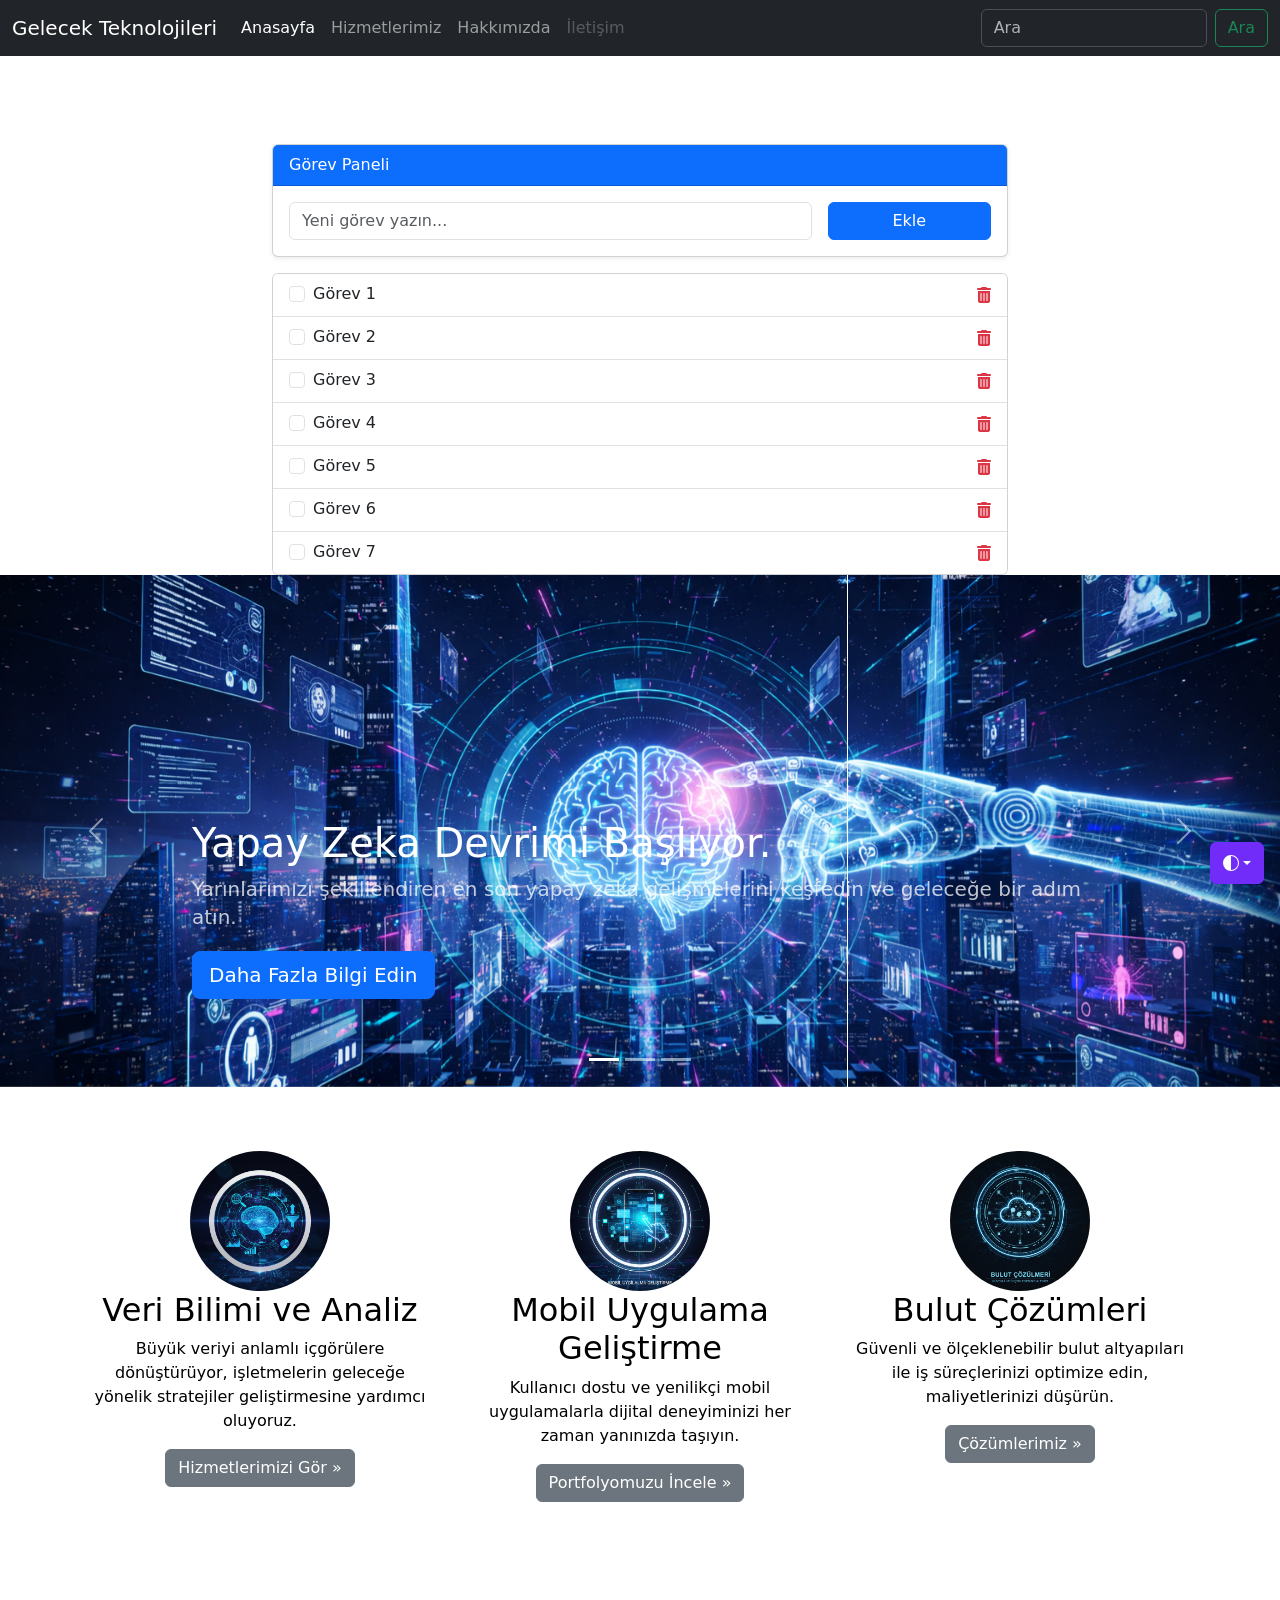
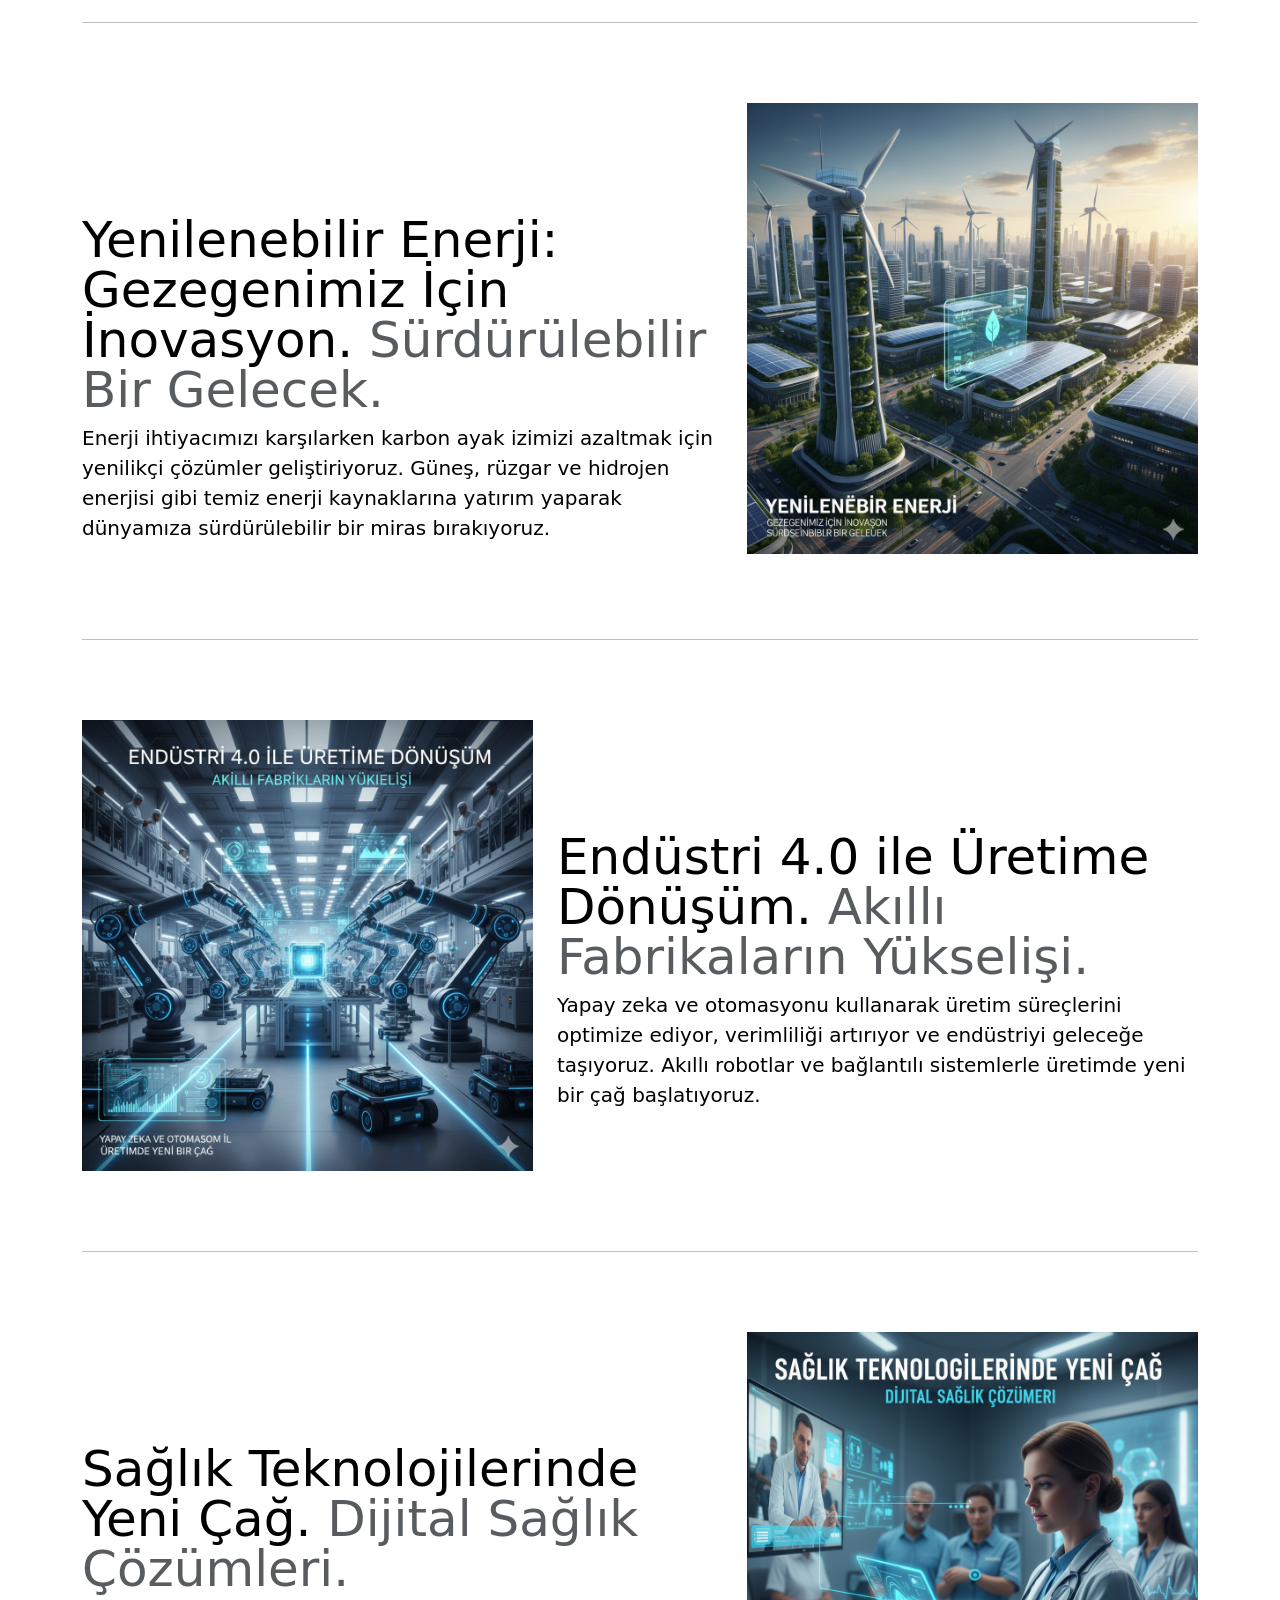
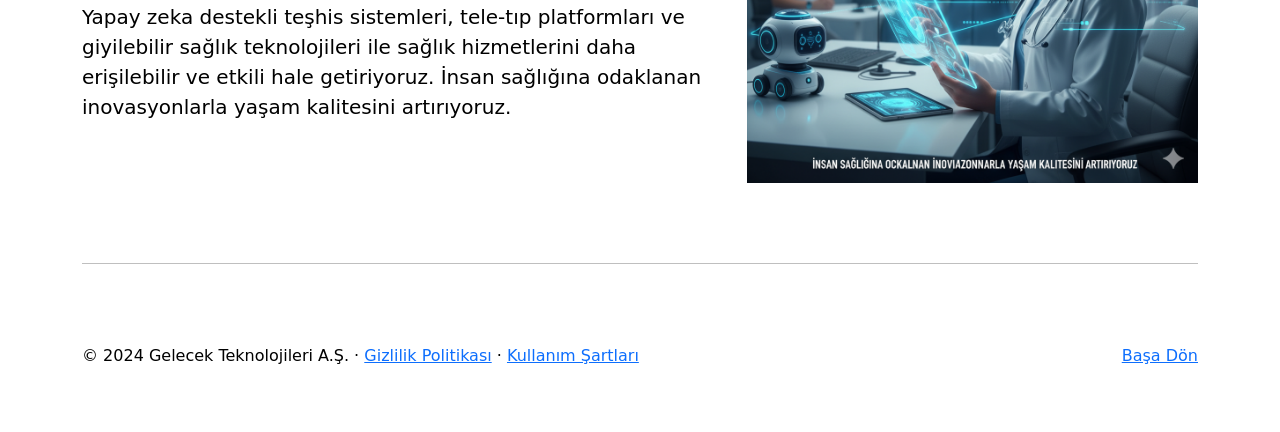
<file: İP site/IPR2526-main/site/index.html>
<!DOCTYPE html>
<html lang="en" data-bs-theme="auto">
  <head>
    <meta charset="utf-8" />
    <meta name="viewport" content="width=device-width, initial-scale=1" />
    <meta name="description" content="Gelecek Teknolojileri ve İnovasyon" />
    <meta name="author" content="Your Name or Company" />
    <meta name="generator" content="Astro v5.13.2" />
    <title>Gelecek Teknolojileri | İnovasyon</title>
    <link rel="canonical" href="https://yourwebsite.com/carousel/" />
    <link href="https://cdn.jsdelivr.net/npm/bootstrap@5.3.3/dist/css/bootstrap.min.css" rel="stylesheet" integrity="sha384-QWTKZyjpPEjISv5WaRU9OFeRpok6YctnYmDr5pNlyT2bRjXh0JMhjY6hW+ALEwIH" crossorigin="anonymous">
    <link rel="stylesheet" href="https://cdnjs.cloudflare.com/ajax/libs/font-awesome/6.5.1/css/all.min.css">
    <link rel="apple-touch-icon" href="/docs/5.3/assets/img/favicons/apple-touch-icon.png" sizes="180x180" />
    <link rel="icon" href="/docs/5.3/assets/img/favicons/favicon-32x32.png" sizes="32x32" type="image/png" />
    <link rel="icon" href="/docs/5.3/assets/img/favicons/favicon-16x16.png" sizes="16x16" type="image/png" />
    <link rel="manifest" href="/docs/5.3/assets/img/favicons/manifest.json" />
    <link rel="mask-icon" href="/docs/5.3/assets/img/favicons/safari-pinned-tab.svg" color="#712cf9" />
    <link rel="icon" href="/docs/5.3/assets/img/favicons/favicon.ico" />
    <meta name="theme-color" content="#712cf9" />
    <link href="carousel.css" rel="stylesheet" />
    <style>
      .bd-placeholder-img {
        font-size: 1.125rem;
        text-anchor: middle;
        -webkit-user-select: none;
        -moz-user-select: none;
        user-select: none;
      }
      @media (min-width: 768px) {
        .bd-placeholder-img-lg {
          font-size: 3.5rem;
        }
      }
      .b-example-divider {
        width: 100%;
        height: 3rem;
        background-color: #0000001a;
        border: solid rgba(0, 0, 0, 0.15);
        border-width: 1px 0;
        box-shadow: inset 0 0.5em 1.5em #0000001a, inset 0 0.125em 0.5em #00000026;
      }
      .b-example-vr {
        flex-shrink: 0;
        width: 1.5rem;
        height: 100vh;
      }
      .bi {
        vertical-align: -0.125em;
        fill: currentColor;
      }
      .nav-scroller {
        position: relative;
        z-index: 2;
        height: 2.75rem;
        overflow-y: hidden;
      }
      .nav-scroller .nav {
        display: flex;
        flex-wrap: nowrap;
        padding-bottom: 1rem;
        margin-top: -1px;
        overflow-x: auto;
        text-align: center;
        white-space: nowrap;
        -webkit-overflow-scrolling: touch;
      }
      .btn-bd-primary {
        --bd-violet-bg: #712cf9;
        --bd-violet-rgb: 112.520718, 44.062154, 249.437846;
        --bs-btn-font-weight: 600;
        --bs-btn-color: var(--bs-white);
        --bs-btn-bg: var(--bd-violet-bg);
        --bs-btn-border-color: var(--bd-violet-bg);
        --bs-btn-hover-color: var(--bs-white);
        --bs-btn-hover-bg: #6528e0;
        --bs-btn-hover-border-color: #6528e0;
        --bs-btn-focus-shadow-rgb: var(--bd-violet-rgb);
        --bs-btn-active-color: var(--bs-btn-hover-color);
        --bs-btn-active-bg: #5a23c8;
        --bs-btn-active-border-color: #5a23c8;
      }
      .bd-mode-toggle {
        z-index: 1500;
      }
      .bd-mode-toggle .bi {
        width: 1em;
        height: 1em;
      }
      .bd-mode-toggle .dropdown-menu .active .bi {
        display: block !important;
      }
      .task { display: flex; align-items: center; justify-content: space-between; }
    .delete-btn { cursor: pointer; color: #dc3545; }
    </style>
  </head>
  <body>
    <svg xmlns="http://www.w3.org/2000/svg" class="d-none">
      <symbol id="check2" viewBox="0 0 16 16">
        <path
          d="M13.854 3.646a.5.5 0 0 1 0 .708l-7 7a.5.5 0 0 1-.708 0l-3.5-3.5a.5.5 0 1 1 .708-.708L6.5 10.293l6.646-6.647a.5.5 0 0 1 .708 0z"
        ></path>
      </symbol>
      <symbol id="circle-half" viewBox="0 0 16 16">
        <path d="M8 15A7 7 0 1 0 8 1v14zm0 1A8 8 0 1 1 8 0a8 8 0 0 1 0 16z"></path>
      </symbol>
      <symbol id="moon-stars-fill" viewBox="0 0 16 16">
        <path
          d="M6 .278a.768.768 0 0 1 .08.858 7.208 7.208 0 0 0-.878 3.46c0 4.021 3.278 7.277 7.318 7.277.527 0 1.04-.055 1.533-.16a.787.787 0 0 1 .81.316.733.733 0 0 1-.031.893A8.349 8.349 0 0 1 8.344 16C3.734 16 0 12.286 0 7.71 0 4.266 2.114 1.312 5.124.06A.752.752 0 0 1 6 .278z"
        ></path>
        <path
          d="M10.794 3.148a.217.217 0 0 1 .412 0l.387 1.162c.173.518.579.924 1.097 1.097l1.162.387a.217.217 0 0 1 0 .412l-1.162.387a1.734 1.734 0 0 0-1.097 1.097l-.387 1.162a.217.217 0 0 1-.412 0l-.387-1.162A1.734 1.734 0 0 0 9.31 6.593l-1.162-.387a.217.217 0 0 1 0-.412l1.162-.387a1.734 1.734 0 0 0 1.097-1.097l.387-1.162zM13.863.099a.145.145 0 0 1 .274 0l.258.774c.115.346.386.617.732.732l.774.258a.145.145 0 0 1 0 .274l-.774.258a1.156 1.156 0 0 0-.732.732l-.258.774a.145.145 0 0 1-.274 0l-.258-.774a1.156 1.156 0 0 0-.732-.732l-.774-.258a.145.145 0 0 1 0-.274l.774-.258c.346-.115.617-.386.732-.732L13.863.1z"
        ></path>
      </symbol>
      <symbol id="sun-fill" viewBox="0 0 16 16">
        <path
          d="M8 12a4 4 0 1 0 0-8 4 4 0 0 0 0 8zM8 0a.5.5 0 0 1 .5.5v2a.5.5 0 0 1-1 0v-2A.5.5 0 0 1 8 0zm0 13a.5.5 0 0 1 .5.5v2a.5.5 0 0 1-1 0v-2A.5.5 0 0 1 8 13zm8-5a.5.5 0 0 1-.5.5h-2a.5.5 0 0 1 0-1h2a.5.5 0 0 1 .5.5zM3 8a.5.5 0 0 1-.5.5h-2a.5.5 0 0 1 0-1h2A.5.5 0 0 1 3 8zm10.657-5.657a.5.5 0 0 1 0 .707l-1.414 1.415a.5.5 0 1 1-.707-.708l1.414-1.414a.5.5 0 0 1 .707 0zm-9.193 9.193a.5.5 0 0 1 0 .707L3.05 13.657a.5.5 0 0 1-.707-.707l1.414-1.414a.5.5 0 0 1 .707 0zm9.193 2.121a.5.5 0 0 1-.707 0l-1.414-1.414a.5.5 0 0 1 .707-.707l1.414 1.414a.5.5 0 0 1 0 .707zM4.464 4.465a.5.5 0 0 1-.707 0L2.343 3.05a.5.5 0 1 1 .707-.707l1.414 1.414a.5.5 0 0 1 0 .708z"
        ></path>
      </symbol>
    </svg>
    <!-- TEMA DEĞİŞTİRİCİ BUTON (Sağ Alt Köşe) -->
    <div class="dropdown position-fixed bottom-0 end-0 mb-3 me-3 bd-mode-toggle" style="z-index: 2000;">
      <button class="btn btn-bd-primary py-2 dropdown-toggle d-flex align-items-center" id="bd-theme" type="button" aria-expanded="false" data-bs-toggle="dropdown" aria-label="Toggle theme (auto)">
        <svg class="bi my-1 theme-icon-active" width="1em" height="1em"><use href="#circle-half"></use></svg>
        <span class="visually-hidden" id="bd-theme-text">Temayı Değiştir</span>
      </button>
      <ul class="dropdown-menu dropdown-menu-end shadow" aria-labelledby="bd-theme-text">
        <li>
          <button type="button" class="dropdown-item d-flex align-items-center" data-bs-theme-value="light">
            <svg class="bi me-2 opacity-50" width="1em" height="1em"><use href="#sun-fill"></use></svg> Aydınlık
          </button>
        </li>
        <li>
          <button type="button" class="dropdown-item d-flex align-items-center" data-bs-theme-value="dark">
            <svg class="bi me-2 opacity-50" width="1em" height="1em"><use href="#moon-stars-fill"></use></svg> Karanlık
          </button>
        </li>
        <li>
          <button type="button" class="dropdown-item d-flex align-items-center active" data-bs-theme-value="auto">
            <svg class="bi me-2 opacity-50" width="1em" height="1em"><use href="#circle-half"></use></svg> Otomatik
          </button>
        </li>
      </ul>
    </div>

    <!-- GÖREV PANELİ -->
    <div class="container mt-5 pt-5">
      <div class="row justify-content-center">
        <div class="col-md-8">
          <div class="card shadow-sm">
            <div class="card-header bg-primary text-white">Görev Paneli</div>
            <div class="card-body">
              <form class="row g-3" id="taskForm">
                <div class="col-9">
                  <input type="text" class="form-control" id="inputadd" placeholder="Yeni görev yazın...">
                </div>
                <div class="col-3">
                  <button id="btnAdd" type="submit" class="btn btn-primary w-100">Ekle</button>
                </div>
              </form>
            </div>
          </div>
          <div class="card mt-3">
            <ul id="task-list" class="list-group list-group-flush"> </ul>
          </div>
        </div>
      </div>
    </div>
    <header data-bs-theme="dark">
      <nav class="navbar navbar-expand-md navbar-dark fixed-top bg-dark">
        <div class="container-fluid">
          <a class="navbar-brand" href="#">Gelecek Teknolojileri</a>
          <button
            class="navbar-toggler"
            type="button"
            data-bs-toggle="collapse"
            data-bs-target="#navbarCollapse"
            aria-controls="navbarCollapse"
            aria-expanded="false"
            aria-label="Toggle navigation"
          >
            <span class="navbar-toggler-icon"></span>
          </button>
          <div class="collapse navbar-collapse" id="navbarCollapse">
            <ul class="navbar-nav me-auto mb-2 mb-md-0">
              <li class="nav-item">
                <a class="nav-link active" aria-current="page" href="#">Anasayfa</a>
              </li>
              <li class="nav-item">
                <a class="nav-link" href="#">Hizmetlerimiz</a>
              </li>
              <li class="nav-item">
                <a class="nav-link" href="#">Hakkımızda</a>
              </li>
              <li class="nav-item">
                <a class="nav-link disabled" aria-disabled="true">İletişim</a>
              </li>
            </ul>
            <form class="d-flex" role="search">
              <input class="form-control me-2" type="search" placeholder="Ara" aria-label="Search" />
              <button class="btn btn-outline-success" type="submit">Ara</button>
            </form>
          </div>
        </div>
      </nav>
    </header>

    <main>
      <div id="myCarousel" class="carousel slide mb-6" data-bs-ride="carousel">
        <div class="carousel-indicators">
          <button
            type="button"
            data-bs-target="#myCarousel"
            data-bs-slide-to="0"
            class="active"
            aria-current="true"
            aria-label="Slide 1"
          ></button>
          <button type="button" data-bs-target="#myCarousel" data-bs-slide-to="1" aria-label="Slide 2"></button>
          <button type="button" data-bs-target="#myCarousel" data-bs-slide-to="2" aria-label="Slide 3"></button>
        </div>
        <div class="carousel-inner">
          <div class="carousel-item active">
            <img src="resim carousel.png" class="d-block w-100" alt="Yapay Zeka Devrimi" />
            <div class="container">
              <div class="carousel-caption text-start">
                <h1>Yapay Zeka Devrimi Başlıyor.</h1>
                <p class="opacity-75">
                  Yarınlarımızı şekillendiren en son yapay zeka gelişmelerini keşfedin ve geleceğe bir adım atın.
                </p>
                <p><a class="btn btn-lg btn-primary" href="#">Daha Fazla Bilgi Edin</a></p>
              </div>
            </div>
          </div>
          <div class="carousel-item">
            <img src="resim carousel2.png" class="d-block w-100" alt="Carousel Resmi 2" />
            <div class="container">
              <div class="carousel-caption">
                <h1>Sürdürülebilir Bir Gelecek İçin İnovasyon.</h1>
                <p>Çevre dostu teknolojilerle dünyamızı nasıl dönüştürdüğümüzü görün ve yeşil bir gelecek inşa edin.</p>
                <p><a class="btn btn-lg btn-primary" href="#">Projelerimizi İncele</a></p>
              </div>
            </div>
          </div>
          <div class="carousel-item">
            <img src="resim carousel3.png" class="d-block w-100" alt="Carousel Resmi 3" />
            <div class="container">
              <div class="carousel-caption text-end">
                <h1>Sanal Gerçeklikle Yeni Deneyimler.</h1>
                <p>Sınırları zorlayan sanal ve artırılmış gerçeklik uygulamalarıyla dijital evrenin kapılarını aralayın.</p>
                <p><a class="btn btn-lg btn-primary" href="#">Denemeye Başla</a></p>
              </div>
            </div>
          </div>
        </div>
        <button class="carousel-control-prev" type="button" data-bs-target="#myCarousel" data-bs-slide="prev">
          <span class="carousel-control-prev-icon" aria-hidden="true"></span>
          <span class="visually-hidden">Previous</span>
        </button>
        <button class="carousel-control-next" type="button" data-bs-target="#myCarousel" data-bs-slide="next">
          <span class="carousel-control-next-icon" aria-hidden="true"></span>
          <span class="visually-hidden">Next</span>
        </button>
      </div>

      <div class="container marketing">
        <div class="row">
          <div class="col-lg-4">
            <img src="yuvarlak ikon 1.png" class="bd-placeholder-img rounded-circle" width="140" height="140" alt="Yuvarlak İkon 1">
            <h2 class="fw-normal">Veri Bilimi ve Analiz</h2>
            <p>
              Büyük veriyi anlamlı içgörülere dönüştürüyor, işletmelerin geleceğe yönelik stratejiler geliştirmesine yardımcı oluyoruz.
            </p>
            <p><a class="btn btn-secondary" href="#">Hizmetlerimizi Gör &raquo;</a></p>
          </div>
          <div class="col-lg-4">
            <img src="yuvarlak ikon 2.png" class="bd-placeholder-img rounded-circle" width="140" height="140" alt="Yuvarlak İkon 2">
            <h2 class="fw-normal">Mobil Uygulama Geliştirme</h2>
            <p>
              Kullanıcı dostu ve yenilikçi mobil uygulamalarla dijital deneyiminizi her zaman yanınızda taşıyın.
            </p>
            <p><a class="btn btn-secondary" href="#">Portfolyomuzu İncele &raquo;</a></p>
          </div>
          <div class="col-lg-4">
            <img src="yuvarlak ikon 3.png" class="bd-placeholder-img rounded-circle" width="140" height="140" alt="Yuvarlak İkon 3">
            <h2 class="fw-normal">Bulut Çözümleri</h2>
            <p>Güvenli ve ölçeklenebilir bulut altyapıları ile iş süreçlerinizi optimize edin, maliyetlerinizi düşürün.</p>
            <p><a class="btn btn-secondary" href="#">Çözümlerimiz &raquo;</a></p>
          </div>
        </div>

        <hr class="featurette-divider" />

        <div class="row featurette">
          <div class="col-md-7">
            <h2 class="featurette-heading fw-normal lh-1">
              Yenilenebilir Enerji: Gezegenimiz İçin İnovasyon. <span class="text-body-secondary">Sürdürülebilir Bir Gelecek.</span>
            </h2>
            <p class="lead">
              Enerji ihtiyacımızı karşılarken karbon ayak izimizi azaltmak için yenilikçi çözümler geliştiriyoruz. Güneş, rüzgar ve hidrojen enerjisi gibi temiz enerji kaynaklarına yatırım yaparak dünyamıza sürdürülebilir bir miras bırakıyoruz.
            </p>
          </div>
          <div class="col-md-5">
            <img src="featurette resim 1.png" class="bd-placeholder-img bd-placeholder-img-lg featurette-image img-fluid mx-auto" width="500" height="500" alt="Featurette Resmi 1">
          </div>
        </div>

        <hr class="featurette-divider" />

        <div class="row featurette">
          <div class="col-md-7 order-md-2">
            <h2 class="featurette-heading fw-normal lh-1">
              Endüstri 4.0 ile Üretime Dönüşüm. <span class="text-body-secondary">Akıllı Fabrikaların Yükselişi.</span>
            </h2>
            <p class="lead">
              Yapay zeka ve otomasyonu kullanarak üretim süreçlerini optimize ediyor, verimliliği artırıyor ve endüstriyi geleceğe taşıyoruz. Akıllı robotlar ve bağlantılı sistemlerle üretimde yeni bir çağ başlatıyoruz.
            </p>
          </div>
          <div class="col-md-5 order-md-1">
            <img src="featurette resim 2.png" class="bd-placeholder-img bd-placeholder-img-lg featurette-image img-fluid mx-auto" width="500" height="500" alt="Featurette Resmi 2">
          </div>
        </div>

        <hr class="featurette-divider" />

        <div class="row featurette">
          <div class="col-md-7">
            <h2 class="featurette-heading fw-normal lh-1">
              Sağlık Teknolojilerinde Yeni Çağ. <span class="text-body-secondary">Dijital Sağlık Çözümleri.</span>
            </h2>
            <p class="lead">
              Yapay zeka destekli teşhis sistemleri, tele-tıp platformları ve giyilebilir sağlık teknolojileri ile sağlık hizmetlerini daha erişilebilir ve etkili hale getiriyoruz. İnsan sağlığına odaklanan inovasyonlarla yaşam kalitesini artırıyoruz.
            </p>
          </div>
          <div class="col-md-5">
            <img src="featurette resim 3.png" class="bd-placeholder-img bd-placeholder-img-lg featurette-image img-fluid mx-auto" width="500" height="500" alt="Featurette Resmi 3">
          </div>
        </div>

        <hr class="featurette-divider" />

      </div>

      <footer class="container">
        <p class="float-end"><a href="#">Başa Dön</a></p>
        <p>&copy; 2024 Gelecek Teknolojileri A.Ş. &middot; <a href="#">Gizlilik Politikası</a> &middot; <a href="#">Kullanım Şartları</a></p>
      </footer>
    </main>

    <script>
      "use strict"
      let gorevler = [
        { id: 1, "gorevAdi": "Görev 1" },
        { id: 2, "gorevAdi": "Görev 2" },
        { id: 3, "gorevAdi": "Görev 3" },
        { id: 4, "gorevAdi": "Görev 4" },
        { id: 5, "gorevAdi": "Görev 5" },
        { id: 6, "gorevAdi": "Görev 6" },
        { id: 7, "gorevAdi": "Görev 7" }

      ];

      Gorevlistesi();

      function Gorevlistesi() {
            let ul = document.getElementById("task-list");
            ul.innerHTML = "";
            
            for (let gorev of gorevler) {
                let li = `<li class="task list-group-item">
                        <div class="form-check">
                            <input id="${gorev.id}" class="form-check-input" type="checkbox">
                            <label class="form-check-label" for="${gorev.id}">${gorev.gorevAdi}</label>
                        </div>
                        <i onclick="deleteGorev(${gorev.id})" class="fa-solid fa-trash-can text-danger" style="cursor:pointer"></i>              
                    </li>`;
                ul.insertAdjacentHTML("beforeend", li);
            }
        }
       document.querySelector("#taskForm").addEventListener("submit", function(e) {
        e.preventDefault();
        newGorev();
    });

    function newGorev() {
        let input = document.querySelector("#inputadd");
        if (input.value.trim() != "") {
            let newId = gorevler.length > 0 ? gorevler[gorevler.length - 1].id + 1 : 1;
            gorevler.push({ "id": newId, "gorevAdi": input.value });
            input.value = "";
            Gorevlistesi();
        }
    }

    function deleteGorev(id) {
        gorevler = gorevler.filter(g => g.id !== id);
        Gorevlistesi();
    }
      (() => {
        const getStoredTheme = () => localStorage.getItem('theme')
        const setStoredTheme = theme => localStorage.setItem('theme', theme)
        const getPreferredTheme = () => {
          const storedTheme = getStoredTheme()
          if (storedTheme) return storedTheme
          return window.matchMedia('(prefers-color-scheme: dark)').matches ? 'dark' : 'light'
        }
        const setTheme = theme => {
          if (theme === 'auto') {
            document.documentElement.setAttribute('data-bs-theme', (window.matchMedia('(prefers-color-scheme: dark)').matches ? 'dark' : 'light'))
          } else {
            document.documentElement.setAttribute('data-bs-theme', theme)
          }
        }
        setTheme(getPreferredTheme())
        window.addEventListener('DOMContentLoaded', () => {
          document.querySelectorAll('[data-bs-theme-value]').forEach(toggle => {
            toggle.addEventListener('click', () => {
              const theme = toggle.getAttribute('data-bs-theme-value')
              setStoredTheme(theme)
              setTheme(theme)
            })
          })
        })
      })()
        
   </script>
     <script src="https://cdn.jsdelivr.net/npm/bootstrap@5.3.8/dist/js/bootstrap.bundle.min.js"></script>
  </body>
</html>
</file>
<file: İP site/IPR2526-main/site/carousel.css>
body {
  padding-top: 3rem;
  padding-bottom: 3rem;
  color: rgb(var(--bs-theme-rgb));
}

.carousel {
  margin-bottom: 4rem;
}
.carousel-caption {
  bottom: 3rem;
  z-index: 10;
}

.carousel-item {
  height: 32rem;
}
.carousel-item > img {
  position: absolute;
  top: 0;
  left: 0;
  min-width: 100%;
  height: 32rem;
  object-fit: cover;
}



.marketing .col-lg-4 {
  margin-bottom: 1.5rem;
  text-align: center;
}
.marketing h2 {
  font-weight: 400;
}
.marketing .col-lg-4 p {
  margin-right: .75rem;
  margin-left: .75rem;
}



.featurette-divider {
  margin: 5rem 0; 
}


.featurette-heading {
  font-weight: 300;
  line-height: 1;
}



@media (min-width: 40em) {
  .carousel-caption p {
    margin-bottom: 1.25rem;
    font-size: 1.25rem;
    line-height: 1.4;
  }

  .featurette-heading {
    font-size: 50px;
  }
}

@media (min-width: 62em) {
  .featurette-heading {
    margin-top: 7rem;
  }

}
</file>
